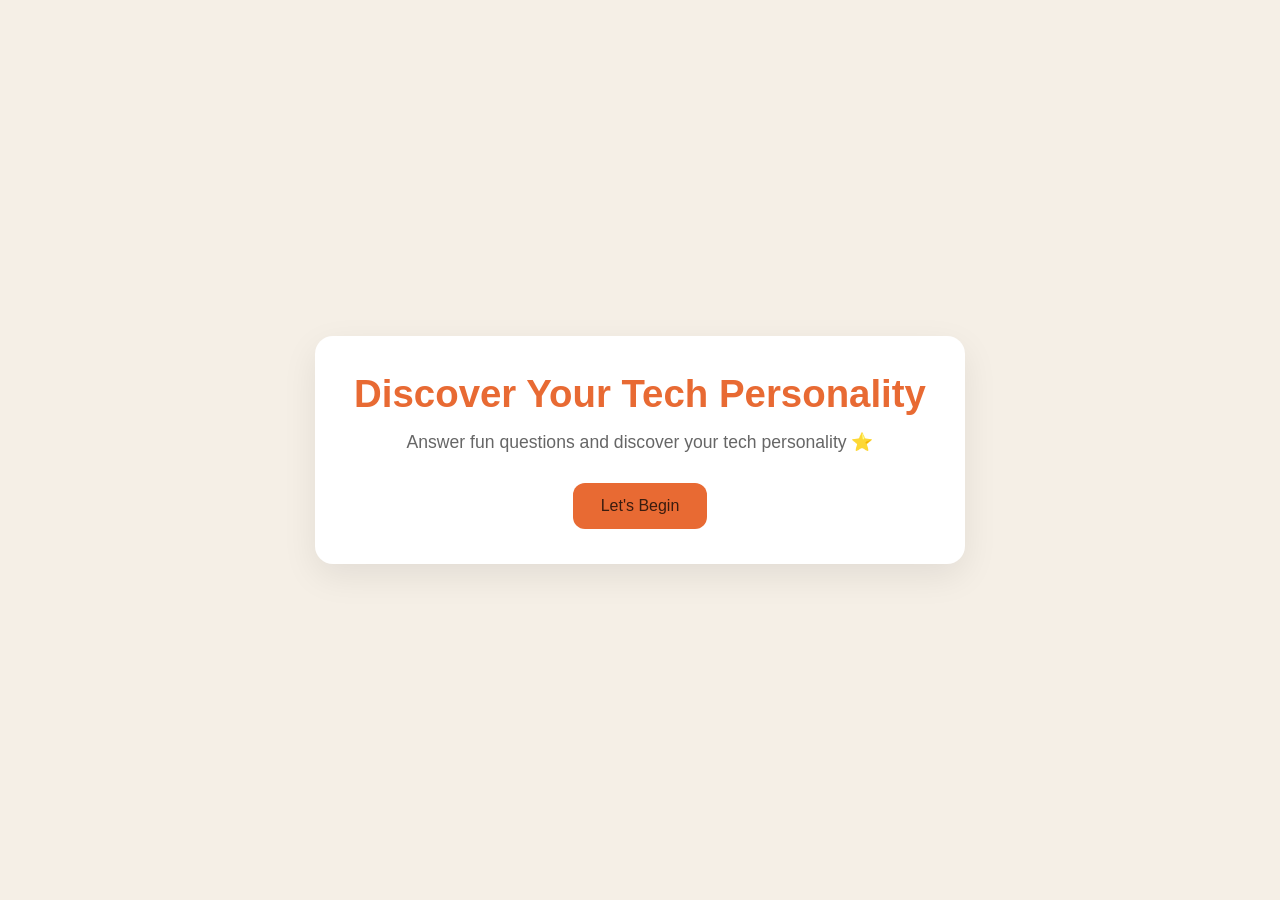
<file: index.html>
<!doctype html>
<html lang="en">
  <head>
    <meta charset="UTF-8" />
    <meta name="viewport" content="width=device-width, initial-scale=1.0" />
    <title>Discover Your Tech Personality</title>
    <link rel="stylesheet" href="style.css" />
  </head>
  <body>
    <div class="container">
      <!-- START SCREEN -->
      <div class="screen active" id="start-screen">
        <h1>Discover Your Tech Personality</h1>
        <p>Answer fun questions and discover your tech personality ⭐</p>
        <button id="start-btn">Let's Begin</button>
      </div>

      <!-- QUIZ SCREEN -->
      <div class="screen" id="quiz-screen">
        <div class="quiz-header">
          <h2 id="question-text">Question goes here</h2>

          <div class="quiz-info">
            <p>
              Question <span id="current-question">1</span> of
              <span id="total-questions">10</span>
            </p>

            <p>Score: <span id="score">0</span></p>
          </div>
        </div>

        <div id="answer-buttons" class="answers-container"></div>

        <div class="progress-bar">
          <div id="progress" class="progress"></div>
        </div>
      </div>

      <!-- RESULT SCREEN -->
      <div class="screen" id="result-screen">
        <h1>Your Result</h1>

        <div class="result-info">
          <p>
            Your Score:
            <span id="final-score">0</span>
            /
            <span id="max-score">10</span>
          </p>

          <div id="result-message">Amazing!</div>
        </div>

        <button id="restart-btn">Restart Quiz</button>
      </div>
    </div>

    <script src="script.js"></script>
  </body>
</html>
</file>
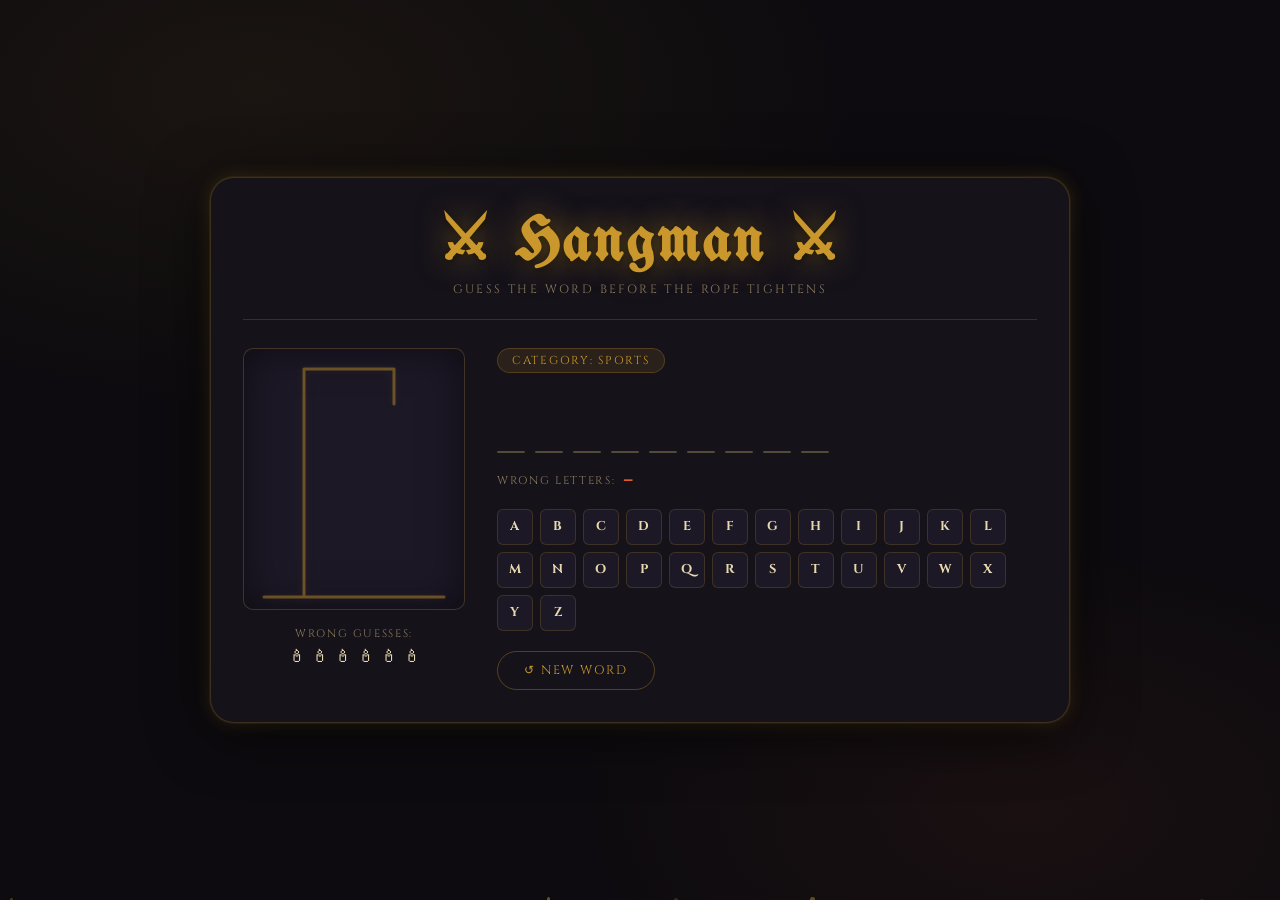
<file: Hangman-Game/index.html>
<!doctype html>
<html lang="en">
  <head>
    <meta charset="UTF-8" />
    <meta name="viewport" content="width=device-width, initial-scale=1.0" />
    <title>Hangman — The Dungeon Word</title>
    <link rel="stylesheet" href="style.css" />
    <link rel="preconnect" href="https://fonts.googleapis.com" />
    <link rel="preconnect" href="https://fonts.gstatic.com" crossorigin />
    <link
      href="https://fonts.googleapis.com/css2?family=UnifrakturMaguntia&family=Courier+Prime:ital,wght@0,400;0,700;1,400&family=Cinzel:wght@400;700&display=swap"
      rel="stylesheet"
    />
  </head>
  <body>
    <!-- Ambient background particles -->
    <div class="particles" id="particles"></div>

    <!-- Main game card -->
    <div class="game-wrapper">
      <!-- Header -->
      <header class="game-header">
        <h1 class="title">⚔ Hangman ⚔</h1>
        <p class="subtitle">Guess the word before the rope tightens</p>
      </header>

      <!-- Game area: gallows + word + keyboard -->
      <main class="game-area">
        <!-- Left: gallows canvas + attempts -->
        <section class="gallows-section">
          <canvas id="hangmanCanvas" width="220" height="260"></canvas>

          <!-- Wrong attempts tracker -->
          <div class="attempts-bar">
            <span class="attempts-label">Wrong guesses:</span>
            <div class="hearts" id="heartsContainer">
              <!-- Filled by JS -->
            </div>
          </div>
        </section>

        <!-- Right: word + clue + keyboard -->
        <section class="word-section">
          <!-- Category hint -->
          <div class="category-badge" id="categoryBadge">Category: —</div>

          <!-- Hidden word blanks -->
          <div class="word-display" id="wordDisplay">
            <!-- Filled by JS -->
          </div>

          <!-- Wrong letters list -->
          <div class="wrong-letters-area">
            <span class="wrong-label">Wrong letters:</span>
            <span class="wrong-letters" id="wrongLetters">—</span>
          </div>

          <!-- On-screen keyboard -->
          <div class="keyboard" id="keyboard">
            <!-- Filled by JS (A–Z) -->
          </div>

          <!-- Restart button -->
          <button class="restart-btn" id="restartBtn">↺ New Word</button>
        </section>
      </main>

      <!-- Overlay: win / lose message -->
      <div class="overlay hidden" id="overlay">
        <div class="overlay-card">
          <div class="overlay-icon" id="overlayIcon">🏆</div>
          <h2 class="overlay-title" id="overlayTitle">You Won!</h2>
          <p class="overlay-msg" id="overlayMsg">
            The word was <strong id="revealWord"></strong>
          </p>
          <button class="overlay-btn" id="overlayBtn">Play Again</button>
        </div>
      </div>
    </div>

    <script src="script.js"></script>
  </body>
</html>
</file>
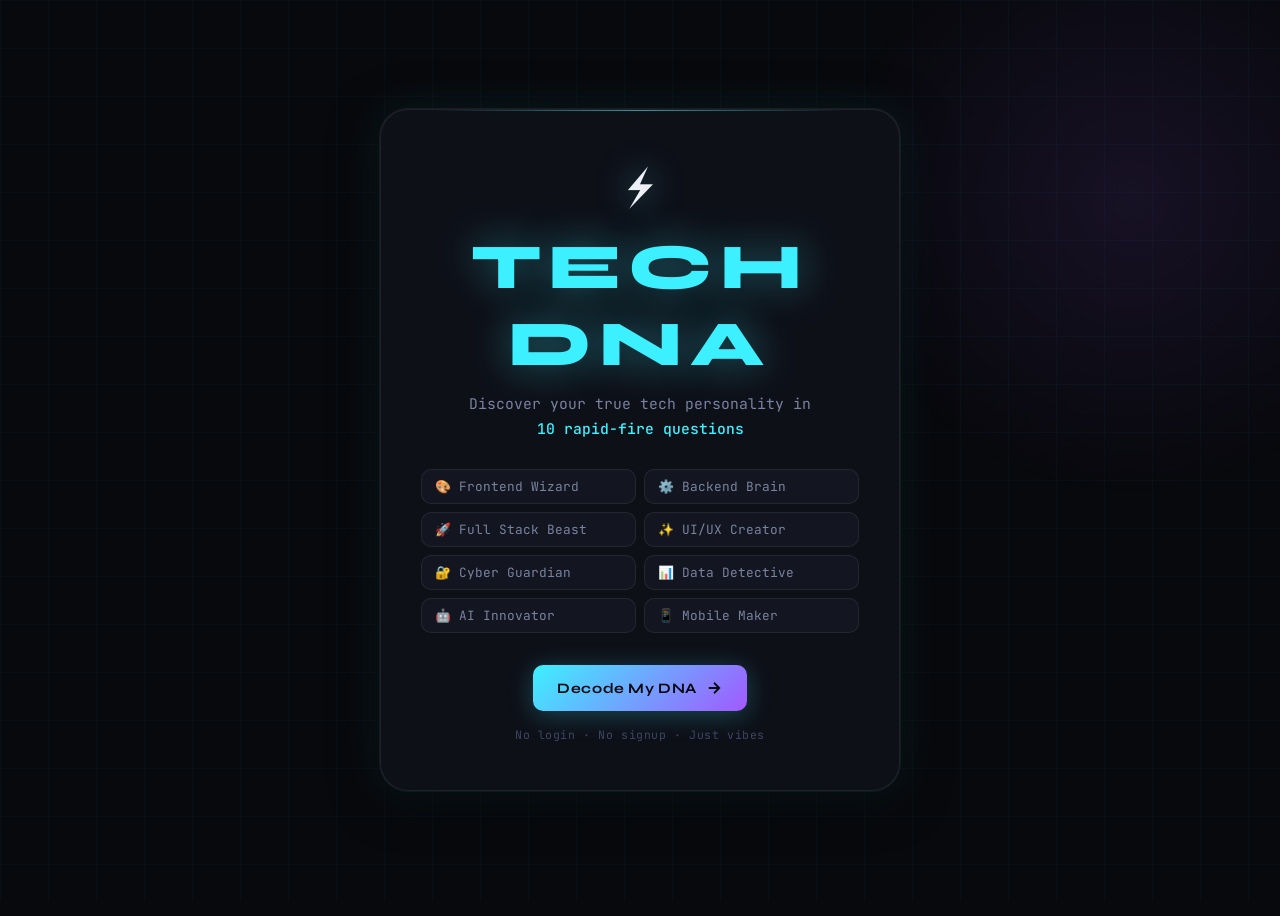
<file: Quiz-Game/index.html>
<!doctype html>
<html lang="en">
  <head>
    <meta charset="UTF-8" />
    <meta name="viewport" content="width=device-width, initial-scale=1.0" />
    <title>Tech Personality Quiz</title>
    <link rel="stylesheet" href="style.css" />
    <!-- Google Fonts: Syne (display) + JetBrains Mono (body/code feel) -->
    <link rel="preconnect" href="https://fonts.googleapis.com" />
    <link rel="preconnect" href="https://fonts.gstatic.com" crossorigin />
    <link
      href="https://fonts.googleapis.com/css2?family=Syne:wght@400;600;700;800&family=JetBrains+Mono:wght@300;400;500&display=swap"
      rel="stylesheet"
    />
  </head>
  <body>
    <!-- Animated background grid -->
    <div class="bg-grid"></div>
    <div class="bg-glow"></div>

    <!-- ═══════════════════════════════════════════ -->
    <!--  SCREEN 1: WELCOME                         -->
    <!-- ═══════════════════════════════════════════ -->
    <div id="screen-welcome" class="screen active">
      <div class="card welcome-card">
        <div class="logo-badge">⚡</div>
        <h1 class="title glitch" data-text="TECH DNA">TECH DNA</h1>
        <p class="subtitle">
          Discover your true tech personality in<br /><span class="accent"
            >10 rapid-fire questions</span
          >
        </p>

        <ul class="traits-preview">
          <li>🎨 Frontend Wizard</li>
          <li>⚙️ Backend Brain</li>
          <li>🚀 Full Stack Beast</li>
          <li>✨ UI/UX Creator</li>
          <li>🔐 Cyber Guardian</li>
          <li>📊 Data Detective</li>
          <li>🤖 AI Innovator</li>
          <li>📱 Mobile Maker</li>
        </ul>

        <button id="btn-start" class="btn btn-primary pulse">
          <span>Decode My DNA</span>
          <svg
            width="18"
            height="18"
            viewBox="0 0 24 24"
            fill="none"
            stroke="currentColor"
            stroke-width="2.5"
          >
            <path d="M5 12h14M12 5l7 7-7 7" />
          </svg>
        </button>

        <p class="hint">No login · No signup · Just vibes</p>
      </div>
    </div>

    <!-- ═══════════════════════════════════════════ -->
    <!--  SCREEN 2: QUIZ                            -->
    <!-- ═══════════════════════════════════════════ -->
    <div id="screen-quiz" class="screen">
      <div class="card quiz-card">
        <!-- Header: progress + counter -->
        <div class="quiz-header">
          <span id="q-counter" class="q-counter">Q 1 / 10</span>
          <span id="q-category" class="q-category">Loading…</span>
        </div>

        <!-- Progress bar -->
        <div class="progress-track">
          <div id="progress-fill" class="progress-fill"></div>
        </div>

        <!-- Question text -->
        <p id="question-text" class="question-text">…</p>

        <!-- Answer options grid -->
        <div id="options-grid" class="options-grid">
          <!-- Injected by JS -->
        </div>

        <!-- Next button (hidden until answer chosen) -->
        <button id="btn-next" class="btn btn-next hidden">
          <span>Next</span>
          <svg
            width="16"
            height="16"
            viewBox="0 0 24 24"
            fill="none"
            stroke="currentColor"
            stroke-width="2.5"
          >
            <path d="M5 12h14M12 5l7 7-7 7" />
          </svg>
        </button>
      </div>
    </div>

    <!-- ═══════════════════════════════════════════ -->
    <!--  SCREEN 3: RESULT                          -->
    <!-- ═══════════════════════════════════════════ -->
    <div id="screen-result" class="screen">
      <div class="card result-card">
        <p class="result-label">Your Tech Personality is…</p>
        <div id="result-emoji" class="result-emoji">🚀</div>
        <h2 id="result-title" class="result-title">Full Stack Beast</h2>
        <p id="result-desc" class="result-desc">Loading your profile…</p>

        <!-- Trait chips -->
        <div id="result-traits" class="result-traits"></div>

        <!-- Rarity badge -->
        <div id="result-rarity" class="rarity-badge">🔥 Rare Type</div>

        <!-- Action buttons -->
        <div class="result-actions">
          <button id="btn-restart" class="btn btn-secondary">
            <svg
              width="16"
              height="16"
              viewBox="0 0 24 24"
              fill="none"
              stroke="currentColor"
              stroke-width="2.5"
            >
              <path d="M3 12a9 9 0 1 0 9-9 9.75 9.75 0 0 0-6.74 2.74L3 8" />
              <path d="M3 3v5h5" />
            </svg>
            Retake Quiz
          </button>
          <button id="btn-share" class="btn btn-primary">
            <svg
              width="16"
              height="16"
              viewBox="0 0 24 24"
              fill="none"
              stroke="currentColor"
              stroke-width="2.5"
            >
              <circle cx="18" cy="5" r="3" />
              <circle cx="6" cy="12" r="3" />
              <circle cx="18" cy="19" r="3" />
              <line x1="8.59" y1="13.51" x2="15.42" y2="17.49" />
              <line x1="15.41" y1="6.51" x2="8.59" y2="10.49" />
            </svg>
            Share Result
          </button>
        </div>
      </div>
    </div>

    <!-- Toast notification for share -->
    <div id="toast" class="toast">✅ Copied to clipboard!</div>

    <script src="script.js"></script>
  </body>
</html>
</file>
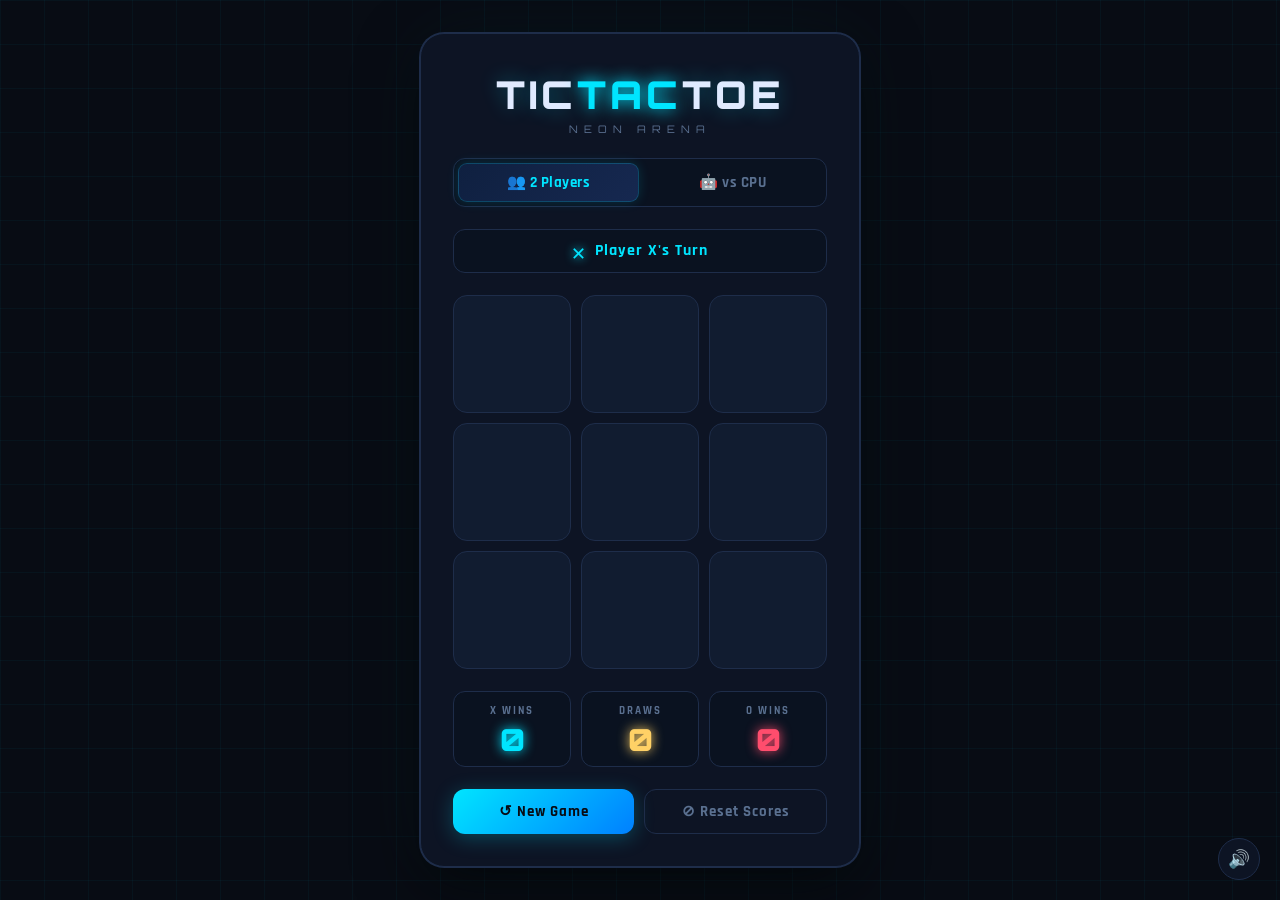
<file: Tic-Tac-Toe/index.html>
<!doctype html>
<html lang="en">
  <head>
    <meta charset="UTF-8" />
    <meta name="viewport" content="width=device-width, initial-scale=1.0" />
    <title>Tic Tac Toe</title>
    <link rel="stylesheet" href="style.css" />
    <!-- Google Fonts: Orbitron (display) + Rajdhani (body) -->
    <link
      href="https://fonts.googleapis.com/css2?family=Orbitron:wght@400;700;900&family=Rajdhani:wght@400;600;700&display=swap"
      rel="stylesheet"
    />
  </head>
  <body>
    <!-- ========== BACKGROUND GRID EFFECT ========== -->
    <div class="bg-grid" aria-hidden="true"></div>

    <!-- ========== MAIN GAME CARD ========== -->
    <main class="game-card">
      <!-- Title -->
      <header class="game-header">
        <h1 class="game-title">TIC<span>TAC</span>TOE</h1>
        <p class="game-subtitle">Neon Arena</p>
      </header>

      <!-- Mode Toggle -->
      <div class="mode-toggle" role="group" aria-label="Game mode">
        <button
          id="btn-two-player"
          class="mode-btn active"
          onclick="setMode('two')"
        >
          👥 2 Players
        </button>
        <button id="btn-vs-cpu" class="mode-btn" onclick="setMode('cpu')">
          🤖 vs CPU
        </button>
      </div>

      <!-- Turn Indicator -->
      <div class="turn-banner" id="turn-banner">
        <span class="turn-icon" id="turn-icon">✕</span>
        <span class="turn-text" id="turn-text">Player X's Turn</span>
      </div>

      <!-- Game Board -->
      <div class="board" id="board" role="grid" aria-label="Tic Tac Toe board">
        <!-- 9 cells generated by JS -->
      </div>

      <!-- Status Message (win / draw) -->
      <div class="status-message hidden" id="status-message">
        <span id="status-text"></span>
      </div>

      <!-- Scoreboard -->
      <div class="scoreboard">
        <div class="score-block x-score">
          <div class="score-label">X Wins</div>
          <div class="score-value" id="score-x">0</div>
        </div>
        <div class="score-block draw-score">
          <div class="score-label">Draws</div>
          <div class="score-value" id="score-draw">0</div>
        </div>
        <div class="score-block o-score">
          <div class="score-label">O Wins</div>
          <div class="score-value" id="score-o">0</div>
        </div>
      </div>

      <!-- Action Buttons -->
      <div class="action-buttons">
        <button class="btn-restart" id="btn-restart" onclick="restartGame()">
          ↺ New Game
        </button>
        <button class="btn-reset" id="btn-reset" onclick="resetScores()">
          ⊘ Reset Scores
        </button>
      </div>
    </main>

    <!-- Sound toggle (bottom corner) -->
    <button
      class="sound-toggle"
      id="sound-toggle"
      onclick="toggleSound()"
      title="Toggle Sound"
    >
      🔊
    </button>

    <script src="script.js"></script>
  </body>
</html>
</file>
<file: style.css>
/* RESET */
* {
  margin: 0;
  padding: 0;
  box-sizing: border-box;
}

/* BODY */
body {
  min-height: 100vh;
  display: flex;
  justify-content: center;
  align-items: center;
  background: #f5efe6;
  font-family: Arial, sans-serif;
  padding: 20px;
}

/* MAIN BOX */
.container {
  width: 100%;
  max-width: 650px;
  background: #ffffff;
  border-radius: 18px;
  box-shadow: 0 12px 35px rgba(0, 0, 0, 0.08);
  overflow: hidden;
}

/* SCREENS */
.screen {
  display: none;
  padding: 35px 30px;
}

.screen.active {
  display: block;
}

/* START SCREEN */
#start-screen {
  text-align: center;
}

#start-screen h1 {
  font-size: 2.4rem;
  color: #e86a33;
  margin-bottom: 15px;
  line-height: 1.2;
}

#start-screen p {
  font-size: 1.1rem;
  color: #666;
  margin-bottom: 30px;
}

/* QUIZ */
.quiz-header {
  margin-bottom: 25px;
}

#question-text {
  font-size: 1.6rem;
  color: #333;
  line-height: 1.4;
  margin-bottom: 18px;
}

.quiz-info {
  display: flex;
  justify-content: space-between;
  gap: 10px;
  font-size: 1rem;
  color: #666;
  margin-bottom: 20px;
  flex-wrap: wrap;
}

/* ANSWERS */
.answers-container {
  display: flex;
  flex-direction: column;
  gap: 14px;
}

.answer-btn {
  width: 100%;
  border: 2px solid #f2d6d6;
  background: #f8f0e5;
  padding: 15px 18px;
  border-radius: 12px;
  text-align: left;
  font-size: 1rem;
  cursor: pointer;
  transition: 0.3s ease;
}

.answer-btn:hover {
  background: #e9906a;
  transform: translateY(-2px);
}

.answer-btn.correct {
  background: #e8fff0;
  border-color: #92e0b0;
  color: #1d7f42;
}

.answer-btn.incorrect {
  background: #fff1f1;
  border-color: #ffb3b3;
  color: #d33;
}

/* PROGRESS */
.progress-bar {
  margin-top: 25px;
  width: 100%;
  height: 10px;
  background: #f0e4d7;
  border-radius: 20px;
  overflow: hidden;
}

.progress {
  height: 100%;
  width: 0%;
  background: #e86a33;
  transition: width 0.4s ease;
}

/* RESULT */
#result-screen {
  text-align: center;
}

#result-screen h1 {
  color: #e86a33;
  margin-bottom: 25px;
}

.result-info {
  background: #f8f0e5;
  padding: 25px;
  border-radius: 14px;
  margin-bottom: 25px;
}

.result-info p {
  font-size: 1.1rem;
  color: #333;
  margin-bottom: 18px;
}

#result-message {
  font-size: 1.4rem;
  font-weight: bold;
  color: #e86a33;
  line-height: 1.5;
}

/* BUTTONS */
button {
  border: none;
  background: #e86a33;
  color: #3a1c0f;
  padding: 14px 28px;
  font-size: 1rem;
  border-radius: 12px;
  cursor: pointer;
  transition: 0.3s ease;
}

button:hover {
  background: #cf5926;
  transform: translateY(-2px);
}

/* MOBILE */
@media (max-width: 600px) {
  .screen {
    padding: 25px 18px;
  }

  #start-screen h1 {
    font-size: 1.9rem;
  }

  #question-text {
    font-size: 1.3rem;
  }

  .quiz-info {
    flex-direction: column;
    gap: 8px;
  }

  button {
    width: 100%;
  }
}
</file>
<file: Hangman-Game/style.css>
/* ============================================================
   HANGMAN — DUNGEON THEME
   style.css
   ============================================================ */

/* ---------- CSS Variables ---------- */
:root {
  --bg-dark: #0d0b0f;
  --bg-card: #15121a;
  --bg-card2: #1c1826;
  --accent-gold: #c9972b;
  --accent-ember: #e05c2a;
  --accent-pale: #e8d9b0;
  --text-main: #e8d9b0;
  --text-muted: #8a7a5e;
  --text-dim: #544a38;
  --border: rgba(201, 151, 43, 0.22);
  --shadow-gold: 0 0 18px rgba(201, 151, 43, 0.25);
  --radius-lg: 18px;
  --radius-md: 10px;
  --radius-sm: 6px;
  --font-display: "UnifrakturMaguntia", cursive;
  --font-title: "Cinzel", serif;
  --font-mono: "Courier Prime", monospace;
}

/* ---------- Reset & Base ---------- */
*,
*::before,
*::after {
  box-sizing: border-box;
  margin: 0;
  padding: 0;
}

body {
  min-height: 100vh;
  background: var(--bg-dark);
  background-image:
    radial-gradient(
      ellipse 80% 60% at 20% 10%,
      rgba(201, 151, 43, 0.07) 0%,
      transparent 60%
    ),
    radial-gradient(
      ellipse 60% 50% at 80% 90%,
      rgba(224, 92, 42, 0.06) 0%,
      transparent 60%
    );
  font-family: var(--font-mono);
  color: var(--text-main);
  display: flex;
  align-items: center;
  justify-content: center;
  padding: 24px 16px;
  overflow-x: hidden;
}

/* ---------- Ambient Particles ---------- */
.particles {
  position: fixed;
  inset: 0;
  pointer-events: none;
  z-index: 0;
  overflow: hidden;
}

.particle {
  position: absolute;
  width: 3px;
  height: 3px;
  border-radius: 50%;
  background: var(--accent-gold);
  opacity: 0;
  animation: float-up var(--dur, 8s) ease-in infinite;
  animation-delay: var(--delay, 0s);
}

@keyframes float-up {
  0% {
    transform: translateY(0) scale(1);
    opacity: 0;
  }
  15% {
    opacity: 0.45;
  }
  85% {
    opacity: 0.2;
  }
  100% {
    transform: translateY(-110vh) scale(0.3);
    opacity: 0;
  }
}

/* ---------- Game Wrapper ---------- */
.game-wrapper {
  position: relative;
  z-index: 1;
  width: 100%;
  max-width: 860px;
  background: var(--bg-card);
  border: 1px solid var(--border);
  border-radius: 24px;
  box-shadow:
    0 0 0 1px rgba(201, 151, 43, 0.08),
    0 8px 60px rgba(0, 0, 0, 0.7),
    var(--shadow-gold);
  padding: 36px 32px 32px;
  display: flex;
  flex-direction: column;
  gap: 28px;
}

/* ---------- Header ---------- */
.game-header {
  text-align: center;
  border-bottom: 1px solid var(--border);
  padding-bottom: 22px;
}

.title {
  font-family: var(--font-display);
  font-size: clamp(2.4rem, 6vw, 3.8rem);
  color: var(--accent-gold);
  letter-spacing: 0.04em;
  text-shadow:
    0 0 30px rgba(201, 151, 43, 0.5),
    0 2px 8px rgba(0, 0, 0, 0.8);
  line-height: 1;
}

.subtitle {
  font-family: var(--font-title);
  font-size: 0.75rem;
  letter-spacing: 0.2em;
  text-transform: uppercase;
  color: var(--text-muted);
  margin-top: 6px;
}

/* ---------- Game Area Layout ---------- */
.game-area {
  display: flex;
  gap: 32px;
  align-items: flex-start;
}

/* ---------- Gallows Section ---------- */
.gallows-section {
  display: flex;
  flex-direction: column;
  align-items: center;
  gap: 16px;
  flex-shrink: 0;
}

#hangmanCanvas {
  background: var(--bg-card2);
  border: 1px solid var(--border);
  border-radius: var(--radius-md);
  box-shadow: inset 0 0 40px rgba(0, 0, 0, 0.5);
}

/* ---------- Attempts / Hearts ---------- */
.attempts-bar {
  display: flex;
  flex-direction: column;
  align-items: center;
  gap: 6px;
}

.attempts-label {
  font-size: 0.68rem;
  text-transform: uppercase;
  letter-spacing: 0.15em;
  color: var(--text-muted);
  font-family: var(--font-title);
}

.hearts {
  display: flex;
  gap: 5px;
  flex-wrap: wrap;
  justify-content: center;
}

.heart {
  font-size: 1.1rem;
  transition:
    transform 0.3s,
    filter 0.3s;
}

.heart.lost {
  filter: grayscale(1) brightness(0.4);
  transform: scale(0.85);
}

/* ---------- Word Section ---------- */
.word-section {
  flex: 1;
  display: flex;
  flex-direction: column;
  gap: 20px;
  min-width: 0;
}

/* Category badge */
.category-badge {
  display: inline-block;
  background: rgba(201, 151, 43, 0.12);
  border: 1px solid rgba(201, 151, 43, 0.25);
  border-radius: 99px;
  padding: 4px 14px;
  font-size: 0.72rem;
  letter-spacing: 0.15em;
  text-transform: uppercase;
  color: var(--accent-gold);
  font-family: var(--font-title);
  width: fit-content;
}

/* ---------- Word Display ---------- */
.word-display {
  display: flex;
  flex-wrap: wrap;
  gap: 10px;
  min-height: 60px;
  align-items: flex-end;
}

.letter-box {
  display: flex;
  flex-direction: column;
  align-items: center;
  gap: 4px;
}

.letter-char {
  font-family: var(--font-mono);
  font-weight: 700;
  font-size: clamp(1.4rem, 4vw, 2rem);
  color: var(--accent-pale);
  min-width: 28px;
  text-align: center;
  height: 36px;
  line-height: 36px;
  transition: all 0.3s ease;
  opacity: 0;
  transform: translateY(-8px);
}

.letter-char.revealed {
  opacity: 1;
  transform: translateY(0);
  color: var(--accent-gold);
  text-shadow: 0 0 12px rgba(201, 151, 43, 0.6);
  animation: pop-in 0.35s cubic-bezier(0.34, 1.56, 0.64, 1);
}

.letter-char.hidden-char {
  opacity: 1;
  transform: translateY(0);
}

@keyframes pop-in {
  0% {
    transform: scale(0.5) translateY(-10px);
  }
  60% {
    transform: scale(1.2) translateY(0);
  }
  100% {
    transform: scale(1) translateY(0);
  }
}

.letter-line {
  width: 28px;
  height: 2px;
  background: var(--text-dim);
  border-radius: 2px;
}

/* Space between words */
.word-space {
  width: 14px;
}

/* ---------- Wrong Letters ---------- */
.wrong-letters-area {
  display: flex;
  align-items: center;
  gap: 8px;
  flex-wrap: wrap;
}

.wrong-label {
  font-size: 0.7rem;
  text-transform: uppercase;
  letter-spacing: 0.15em;
  color: var(--text-muted);
  font-family: var(--font-title);
  white-space: nowrap;
}

.wrong-letters {
  font-size: 0.9rem;
  color: var(--accent-ember);
  font-weight: 700;
  letter-spacing: 0.1em;
}

/* ---------- Keyboard ---------- */
.keyboard {
  display: flex;
  flex-wrap: wrap;
  gap: 7px;
}

.key-btn {
  width: 36px;
  height: 36px;
  background: var(--bg-card2);
  border: 1px solid rgba(201, 151, 43, 0.2);
  border-radius: var(--radius-sm);
  color: var(--text-main);
  font-family: var(--font-title);
  font-size: 0.8rem;
  font-weight: 700;
  cursor: pointer;
  transition: all 0.18s ease;
  letter-spacing: 0.04em;
  position: relative;
  overflow: hidden;
}

.key-btn::after {
  content: "";
  position: absolute;
  inset: 0;
  background: var(--accent-gold);
  opacity: 0;
  transition: opacity 0.18s;
}

.key-btn:hover:not(:disabled)::after {
  opacity: 0.12;
}
.key-btn:active:not(:disabled) {
  transform: scale(0.9);
}

.key-btn:disabled {
  cursor: not-allowed;
  opacity: 0.28;
  border-color: transparent;
}

.key-btn.correct {
  background: rgba(80, 160, 80, 0.25);
  border-color: rgba(80, 200, 80, 0.4);
  color: #7ddb7d;
  opacity: 1 !important;
}

.key-btn.wrong {
  background: rgba(200, 60, 30, 0.2);
  border-color: rgba(200, 60, 30, 0.35);
  color: var(--accent-ember);
  opacity: 1 !important;
}

/* ---------- Restart Button ---------- */
.restart-btn {
  width: fit-content;
  padding: 10px 26px;
  background: transparent;
  border: 1px solid rgba(201, 151, 43, 0.35);
  border-radius: 99px;
  color: var(--accent-gold);
  font-family: var(--font-title);
  font-size: 0.78rem;
  letter-spacing: 0.15em;
  text-transform: uppercase;
  cursor: pointer;
  transition: all 0.22s ease;
}

.restart-btn:hover {
  background: rgba(201, 151, 43, 0.12);
  border-color: var(--accent-gold);
  box-shadow: 0 0 14px rgba(201, 151, 43, 0.2);
  transform: translateY(-1px);
}

/* ---------- Overlay ---------- */
.overlay {
  position: absolute;
  inset: 0;
  border-radius: 24px;
  background: rgba(13, 11, 15, 0.88);
  backdrop-filter: blur(6px);
  display: flex;
  align-items: center;
  justify-content: center;
  z-index: 10;
  animation: fade-in 0.4s ease;
}

.overlay.hidden {
  display: none;
}

@keyframes fade-in {
  from {
    opacity: 0;
  }
  to {
    opacity: 1;
  }
}

.overlay-card {
  text-align: center;
  display: flex;
  flex-direction: column;
  align-items: center;
  gap: 16px;
  animation: slide-up 0.45s cubic-bezier(0.34, 1.56, 0.64, 1);
}

@keyframes slide-up {
  from {
    transform: translateY(30px);
    opacity: 0;
  }
  to {
    transform: translateY(0);
    opacity: 1;
  }
}

.overlay-icon {
  font-size: 4rem;
  line-height: 1;
  filter: drop-shadow(0 0 20px rgba(201, 151, 43, 0.6));
  animation: pulse 2s ease-in-out infinite;
}

@keyframes pulse {
  0%,
  100% {
    transform: scale(1);
  }
  50% {
    transform: scale(1.08);
  }
}

.overlay-title {
  font-family: var(--font-display);
  font-size: 3rem;
  color: var(--accent-gold);
  text-shadow: 0 0 30px rgba(201, 151, 43, 0.5);
}

.overlay-msg {
  font-size: 0.95rem;
  color: var(--text-muted);
  line-height: 1.6;
}

.overlay-msg strong {
  color: var(--accent-pale);
  font-size: 1.2rem;
  letter-spacing: 0.1em;
  text-transform: uppercase;
}

.overlay-btn {
  margin-top: 8px;
  padding: 12px 40px;
  background: linear-gradient(135deg, var(--accent-gold), var(--accent-ember));
  border: none;
  border-radius: 99px;
  color: #0d0b0f;
  font-family: var(--font-title);
  font-size: 0.85rem;
  font-weight: 700;
  letter-spacing: 0.15em;
  text-transform: uppercase;
  cursor: pointer;
  transition: all 0.22s ease;
  box-shadow: 0 4px 20px rgba(201, 151, 43, 0.35);
}

.overlay-btn:hover {
  transform: translateY(-2px) scale(1.04);
  box-shadow: 0 8px 28px rgba(201, 151, 43, 0.5);
}

/* ---------- Responsive ---------- */
@media (max-width: 620px) {
  .game-wrapper {
    padding: 22px 16px 20px;
    gap: 18px;
  }

  .game-area {
    flex-direction: column;
    align-items: center;
  }

  .gallows-section {
    width: 100%;
  }

  #hangmanCanvas {
    width: 180px;
    height: 210px;
    display: block;
    margin: 0 auto;
  }

  .word-section {
    width: 100%;
  }

  .key-btn {
    width: 32px;
    height: 32px;
    font-size: 0.72rem;
  }
}
</file>
<file: Quiz-Game/style.css>
/* ════════════════════════════════════════════════
   TECH DNA QUIZ — style.css
   Theme: Retro-Futuristic Neon Terminal
   Fonts: Syne (display) + JetBrains Mono (body)
   ════════════════════════════════════════════════ */

/* ── CSS Custom Properties ─────────────────────── */
:root {
  --bg: #08090d;
  --bg-card: #0e1018;
  --bg-card-2: #131620;
  --border: rgba(255, 255, 255, 0.07);
  --border-glow: rgba(99, 220, 255, 0.35);

  --cyan: #3df0ff;
  --violet: #a259ff;
  --green: #39ff8a;
  --orange: #ff8c42;
  --pink: #ff4fa3;

  --text-primary: #eef0f8;
  --text-secondary: #7a82a0;
  --text-muted: #3e4560;

  --radius-sm: 10px;
  --radius-md: 18px;
  --radius-lg: 28px;

  --shadow-card: 0 8px 48px rgba(0, 0, 0, 0.6), 0 0 0 1px var(--border);
  --shadow-glow: 0 0 40px rgba(61, 240, 255, 0.12);

  --font-display: "Syne", sans-serif;
  --font-mono: "JetBrains Mono", monospace;

  --transition: 0.28s cubic-bezier(0.4, 0, 0.2, 1);
}

/* ── Reset & Base ───────────────────────────────── */
*,
*::before,
*::after {
  box-sizing: border-box;
  margin: 0;
  padding: 0;
}

html {
  font-size: 16px;
  scroll-behavior: smooth;
}

body {
  min-height: 100dvh;
  background-color: var(--bg);
  color: var(--text-primary);
  font-family: var(--font-mono);
  display: flex;
  align-items: center;
  justify-content: center;
  overflow-x: hidden;
  padding: 1.5rem;
}

/* ── Animated Background ────────────────────────── */
.bg-grid {
  position: fixed;
  inset: 0;
  background-image:
    linear-gradient(rgba(61, 240, 255, 0.03) 1px, transparent 1px),
    linear-gradient(90deg, rgba(61, 240, 255, 0.03) 1px, transparent 1px);
  background-size: 48px 48px;
  pointer-events: none;
  z-index: 0;
}

.bg-glow {
  position: fixed;
  width: 600px;
  height: 600px;
  border-radius: 50%;
  background: radial-gradient(
    circle,
    rgba(162, 89, 255, 0.1) 0%,
    transparent 70%
  );
  top: -100px;
  right: -150px;
  pointer-events: none;
  z-index: 0;
  animation: driftGlow 12s ease-in-out infinite alternate;
}

@keyframes driftGlow {
  from {
    transform: translate(0, 0) scale(1);
  }
  to {
    transform: translate(-60px, 80px) scale(1.15);
  }
}

/* ── Screens ────────────────────────────────────── */
.screen {
  position: absolute;
  inset: 0;
  display: flex;
  align-items: center;
  justify-content: center;
  padding: 1.5rem;
  z-index: 1;
  opacity: 0;
  pointer-events: none;
  transition:
    opacity var(--transition),
    transform var(--transition);
  transform: translateY(16px);
}

.screen.active {
  opacity: 1;
  pointer-events: all;
  transform: translateY(0);
  position: relative; /* take normal flow when active */
}

/* ── Cards ──────────────────────────────────────── */
.card {
  background: var(--bg-card);
  border: 1px solid var(--border);
  border-radius: var(--radius-lg);
  padding: 2.5rem 2rem;
  width: 100%;
  max-width: 520px;
  box-shadow: var(--shadow-card), var(--shadow-glow);
  position: relative;
  overflow: hidden;
}

/* Subtle top-edge accent line */
.card::before {
  content: "";
  position: absolute;
  top: 0;
  left: 10%;
  right: 10%;
  height: 1px;
  background: linear-gradient(90deg, transparent, var(--cyan), transparent);
  opacity: 0.6;
}

/* ══════════════════════════════════════════════════
   WELCOME SCREEN
   ══════════════════════════════════════════════════ */
.welcome-card {
  text-align: center;
}

.logo-badge {
  font-size: 2.8rem;
  display: inline-block;
  margin-bottom: 0.75rem;
  animation: floatBadge 3s ease-in-out infinite;
  filter: drop-shadow(0 0 16px rgba(61, 240, 255, 0.5));
}

@keyframes floatBadge {
  0%,
  100% {
    transform: translateY(0);
  }
  50% {
    transform: translateY(-8px);
  }
}

/* ── Glitch Title ───────────────────────────────── */
.title {
  font-family: var(--font-display);
  font-size: clamp(2.8rem, 10vw, 4rem);
  font-weight: 800;
  letter-spacing: 0.12em;
  color: var(--cyan);
  text-shadow: 0 0 40px rgba(61, 240, 255, 0.4);
  margin-bottom: 0.5rem;
  position: relative;
}

.glitch {
  animation: glitchLoop 6s infinite;
}

.glitch::before,
.glitch::after {
  content: attr(data-text);
  position: absolute;
  inset: 0;
  opacity: 0;
}

@keyframes glitchLoop {
  0%,
  94%,
  100% {
    text-shadow: 0 0 40px rgba(61, 240, 255, 0.4);
  }
  95% {
    text-shadow:
      -3px 0 var(--pink),
      3px 0 var(--violet);
    transform: translateX(2px);
  }
  96% {
    transform: translateX(-2px);
  }
  97% {
    transform: translateX(0);
  }
}

.subtitle {
  font-family: var(--font-mono);
  color: var(--text-secondary);
  font-size: 0.92rem;
  line-height: 1.7;
  margin-bottom: 1.75rem;
}

.accent {
  color: var(--cyan);
  font-weight: 500;
}

/* ── Traits Preview ─────────────────────────────── */
.traits-preview {
  display: grid;
  grid-template-columns: 1fr 1fr;
  gap: 0.5rem;
  list-style: none;
  margin-bottom: 2rem;
  text-align: left;
}

.traits-preview li {
  background: var(--bg-card-2);
  border: 1px solid var(--border);
  border-radius: var(--radius-sm);
  padding: 0.5rem 0.8rem;
  font-size: 0.8rem;
  color: var(--text-secondary);
  transition: var(--transition);
}

.traits-preview li:hover {
  border-color: var(--border-glow);
  color: var(--text-primary);
  transform: translateY(-2px);
}

.hint {
  margin-top: 1rem;
  font-size: 0.72rem;
  color: var(--text-muted);
  letter-spacing: 0.05em;
}

/* ══════════════════════════════════════════════════
   QUIZ SCREEN
   ══════════════════════════════════════════════════ */
.quiz-header {
  display: flex;
  justify-content: space-between;
  align-items: center;
  margin-bottom: 1rem;
}

.q-counter {
  font-family: var(--font-display);
  font-weight: 700;
  font-size: 0.85rem;
  color: var(--cyan);
  letter-spacing: 0.1em;
}

.q-category {
  font-size: 0.72rem;
  color: var(--text-muted);
  background: var(--bg-card-2);
  border: 1px solid var(--border);
  border-radius: 20px;
  padding: 0.25rem 0.75rem;
  letter-spacing: 0.05em;
  text-transform: uppercase;
}

/* ── Progress Bar ───────────────────────────────── */
.progress-track {
  height: 4px;
  background: var(--bg-card-2);
  border-radius: 99px;
  overflow: hidden;
  margin-bottom: 1.75rem;
  border: 1px solid var(--border);
}

.progress-fill {
  height: 100%;
  width: 10%;
  border-radius: 99px;
  background: linear-gradient(90deg, var(--cyan), var(--violet));
  transition: width 0.5s cubic-bezier(0.4, 0, 0.2, 1);
  box-shadow: 0 0 10px rgba(61, 240, 255, 0.5);
}

/* ── Question Text ──────────────────────────────── */
.question-text {
  font-family: var(--font-display);
  font-size: clamp(1.05rem, 3vw, 1.25rem);
  font-weight: 600;
  line-height: 1.5;
  color: var(--text-primary);
  margin-bottom: 1.5rem;
  min-height: 3.5rem;
}

/* ── Options Grid ───────────────────────────────── */
.options-grid {
  display: grid;
  grid-template-columns: 1fr 1fr;
  gap: 0.65rem;
  margin-bottom: 1.5rem;
}

/* Single option button */
.option-btn {
  background: var(--bg-card-2);
  border: 1px solid var(--border);
  border-radius: var(--radius-md);
  padding: 0.9rem 0.8rem;
  color: var(--text-secondary);
  font-family: var(--font-mono);
  font-size: 0.8rem;
  line-height: 1.45;
  cursor: pointer;
  text-align: left;
  transition: var(--transition);
  position: relative;
  overflow: hidden;
}

.option-btn .opt-letter {
  display: block;
  font-size: 0.65rem;
  font-weight: 500;
  letter-spacing: 0.1em;
  color: var(--text-muted);
  margin-bottom: 0.25rem;
  text-transform: uppercase;
}

.option-btn:hover {
  border-color: rgba(61, 240, 255, 0.4);
  color: var(--text-primary);
  transform: translateY(-2px);
  box-shadow: 0 4px 20px rgba(0, 0, 0, 0.3);
}

.option-btn:active {
  transform: scale(0.97);
}

/* Selected state */
.option-btn.selected {
  border-color: var(--cyan);
  color: var(--cyan);
  background: rgba(61, 240, 255, 0.06);
  box-shadow: 0 0 20px rgba(61, 240, 255, 0.15);
}

.option-btn.selected::after {
  content: "✓";
  position: absolute;
  top: 0.6rem;
  right: 0.75rem;
  font-size: 0.75rem;
  color: var(--cyan);
}

/* Disabled (after selection) */
.option-btn.disabled {
  opacity: 0.45;
  cursor: not-allowed;
  transform: none;
}

/* ── Next Button ────────────────────────────────── */
.btn-next {
  width: 100%;
  margin-top: 0.25rem;
}

.btn-next.hidden {
  opacity: 0;
  pointer-events: none;
  transform: translateY(8px);
}

/* ══════════════════════════════════════════════════
   RESULT SCREEN
   ══════════════════════════════════════════════════ */
.result-card {
  text-align: center;
}

.result-label {
  font-size: 0.75rem;
  text-transform: uppercase;
  letter-spacing: 0.15em;
  color: var(--text-muted);
  margin-bottom: 0.75rem;
}

.result-emoji {
  font-size: 5rem;
  margin-bottom: 0.5rem;
  display: block;
  animation: revealEmoji 0.6s cubic-bezier(0.34, 1.56, 0.64, 1) both;
  filter: drop-shadow(0 0 30px rgba(61, 240, 255, 0.3));
}

@keyframes revealEmoji {
  from {
    transform: scale(0) rotate(-20deg);
    opacity: 0;
  }
  to {
    transform: scale(1) rotate(0deg);
    opacity: 1;
  }
}

.result-title {
  font-family: var(--font-display);
  font-size: clamp(1.6rem, 6vw, 2.2rem);
  font-weight: 800;
  letter-spacing: 0.02em;
  background: linear-gradient(135deg, var(--cyan), var(--violet));
  -webkit-background-clip: text;
  background-clip: text;
  -webkit-text-fill-color: transparent;
  margin-bottom: 0.75rem;
  animation: slideUp 0.5s 0.2s ease both;
}

.result-desc {
  font-size: 0.85rem;
  color: var(--text-secondary);
  line-height: 1.7;
  margin-bottom: 1.25rem;
  animation: slideUp 0.5s 0.35s ease both;
}

@keyframes slideUp {
  from {
    opacity: 0;
    transform: translateY(16px);
  }
  to {
    opacity: 1;
    transform: translateY(0);
  }
}

/* ── Trait Chips ────────────────────────────────── */
.result-traits {
  display: flex;
  flex-wrap: wrap;
  justify-content: center;
  gap: 0.5rem;
  margin-bottom: 1.25rem;
  animation: slideUp 0.5s 0.45s ease both;
}

.trait-chip {
  background: var(--bg-card-2);
  border: 1px solid var(--border);
  border-radius: 99px;
  padding: 0.3rem 0.9rem;
  font-size: 0.72rem;
  color: var(--text-secondary);
  letter-spacing: 0.04em;
}

/* ── Rarity Badge ───────────────────────────────── */
.rarity-badge {
  display: inline-block;
  background: linear-gradient(
    135deg,
    rgba(255, 140, 66, 0.15),
    rgba(255, 79, 163, 0.15)
  );
  border: 1px solid rgba(255, 140, 66, 0.3);
  border-radius: 99px;
  padding: 0.35rem 1rem;
  font-size: 0.75rem;
  color: var(--orange);
  margin-bottom: 1.75rem;
  animation: slideUp 0.5s 0.55s ease both;
}

/* ── Action Buttons ─────────────────────────────── */
.result-actions {
  display: flex;
  gap: 0.75rem;
  animation: slideUp 0.5s 0.65s ease both;
}

.result-actions .btn {
  flex: 1;
}

/* ══════════════════════════════════════════════════
   BUTTONS — Global
   ══════════════════════════════════════════════════ */
.btn {
  display: inline-flex;
  align-items: center;
  justify-content: center;
  gap: 0.5rem;
  padding: 0.85rem 1.5rem;
  border-radius: var(--radius-sm);
  font-family: var(--font-display);
  font-size: 0.9rem;
  font-weight: 700;
  letter-spacing: 0.04em;
  cursor: pointer;
  border: none;
  transition: var(--transition);
  position: relative;
  overflow: hidden;
}

/* Ripple on click */
.btn::after {
  content: "";
  position: absolute;
  inset: 0;
  background: rgba(255, 255, 255, 0.06);
  opacity: 0;
  transition: opacity 0.2s;
}
.btn:active::after {
  opacity: 1;
}

/* Primary */
.btn-primary {
  background: linear-gradient(135deg, var(--cyan), var(--violet));
  color: var(--bg);
  box-shadow: 0 4px 24px rgba(61, 240, 255, 0.25);
}

.btn-primary:hover {
  transform: translateY(-2px);
  box-shadow: 0 8px 32px rgba(61, 240, 255, 0.35);
}

/* Secondary */
.btn-secondary {
  background: var(--bg-card-2);
  border: 1px solid var(--border);
  color: var(--text-secondary);
}

.btn-secondary:hover {
  border-color: var(--border-glow);
  color: var(--text-primary);
  transform: translateY(-2px);
}

/* Pulse animation for CTA */
.pulse {
  animation: pulseBtn 2.5s ease-in-out infinite;
}

@keyframes pulseBtn {
  0%,
  100% {
    box-shadow: 0 4px 24px rgba(61, 240, 255, 0.25);
  }
  50% {
    box-shadow:
      0 4px 40px rgba(61, 240, 255, 0.55),
      0 0 60px rgba(162, 89, 255, 0.2);
  }
}

/* ══════════════════════════════════════════════════
   TOAST
   ══════════════════════════════════════════════════ */
.toast {
  position: fixed;
  bottom: 2rem;
  left: 50%;
  transform: translateX(-50%) translateY(80px);
  background: var(--bg-card);
  border: 1px solid rgba(57, 255, 138, 0.4);
  color: var(--green);
  border-radius: var(--radius-sm);
  padding: 0.7rem 1.4rem;
  font-size: 0.82rem;
  z-index: 100;
  box-shadow: 0 4px 24px rgba(0, 0, 0, 0.4);
  transition:
    transform 0.4s cubic-bezier(0.34, 1.56, 0.64, 1),
    opacity 0.4s;
  opacity: 0;
  pointer-events: none;
}

.toast.show {
  transform: translateX(-50%) translateY(0);
  opacity: 1;
}

/* ══════════════════════════════════════════════════
   QUESTION TRANSITION (JS-triggered class)
   ══════════════════════════════════════════════════ */
.quiz-card.slide-out {
  animation: slideOutLeft 0.25s ease forwards;
}

.quiz-card.slide-in {
  animation: slideInRight 0.3s ease forwards;
}

@keyframes slideOutLeft {
  to {
    opacity: 0;
    transform: translateX(-30px);
  }
}

@keyframes slideInRight {
  from {
    opacity: 0;
    transform: translateX(30px);
  }
  to {
    opacity: 1;
    transform: translateX(0);
  }
}

/* ══════════════════════════════════════════════════
   RESPONSIVE
   ══════════════════════════════════════════════════ */
@media (max-width: 480px) {
  .card {
    padding: 1.75rem 1.25rem;
  }

  .traits-preview {
    grid-template-columns: 1fr 1fr;
    gap: 0.4rem;
  }

  .options-grid {
    grid-template-columns: 1fr;
  }

  .result-actions {
    flex-direction: column;
  }

  .btn-primary {
    padding: 0.85rem 1rem;
    font-size: 0.85rem;
  }
}

@media (min-width: 600px) {
  .card {
    padding: 3rem 2.5rem;
  }
}
</file>
<file: Tic-Tac-Toe/style.css>
/* ============================================================
   STYLE.CSS — Tic Tac Toe | Neon Arena Theme
   ============================================================ */

/* ---------- CSS Variables (Design Tokens) ---------- */
:root {
  --bg: #080c14;
  --card-bg: #0d1424;
  --card-border: #1e2d4a;
  --x-color: #00e5ff; /* Cyan for X */
  --o-color: #ff4d6d; /* Red-pink for O */
  --draw-color: #ffd166; /* Gold for Draw */
  --cell-bg: #111c30;
  --cell-hover: #162240;
  --cell-border: #1e2d4a;
  --win-glow-x: 0 0 18px #00e5ff, 0 0 36px #00e5ff55;
  --win-glow-o: 0 0 18px #ff4d6d, 0 0 36px #ff4d6d55;
  --text-main: #e0eaff;
  --text-muted: #5a7090;
  --font-display: "Orbitron", monospace;
  --font-body: "Rajdhani", sans-serif;
  --radius-card: 24px;
  --radius-cell: 14px;
  --transition: 0.18s ease;
}

/* ---------- Reset & Base ---------- */
*,
*::before,
*::after {
  box-sizing: border-box;
  margin: 0;
  padding: 0;
}

html {
  font-size: 16px;
}

body {
  min-height: 100vh;
  display: flex;
  align-items: center;
  justify-content: center;
  background-color: var(--bg);
  font-family: var(--font-body);
  color: var(--text-main);
  overflow-x: hidden;
  padding: 20px;
}

/* ---------- Background Grid ---------- */
.bg-grid {
  position: fixed;
  inset: 0;
  background-image:
    linear-gradient(rgba(0, 229, 255, 0.04) 1px, transparent 1px),
    linear-gradient(90deg, rgba(0, 229, 255, 0.04) 1px, transparent 1px);
  background-size: 44px 44px;
  pointer-events: none;
  z-index: 0;
}

/* ---------- Game Card ---------- */
.game-card {
  position: relative;
  z-index: 1;
  background: var(--card-bg);
  border: 1px solid var(--card-border);
  border-radius: var(--radius-card);
  padding: 36px 32px 32px;
  width: 100%;
  max-width: 440px;
  box-shadow:
    0 0 0 1px #1e2d4a,
    0 20px 60px rgba(0, 0, 0, 0.6),
    0 0 80px rgba(0, 229, 255, 0.05);
  display: flex;
  flex-direction: column;
  align-items: center;
  gap: 22px;
}

/* ---------- Header ---------- */
.game-header {
  text-align: center;
}

.game-title {
  font-family: var(--font-display);
  font-size: clamp(1.8rem, 6vw, 2.4rem);
  font-weight: 900;
  letter-spacing: 4px;
  color: var(--text-main);
  text-shadow: 0 0 20px rgba(0, 229, 255, 0.3);
}

.game-title span {
  color: var(--x-color);
  text-shadow: 0 0 16px var(--x-color);
}

.game-subtitle {
  font-family: var(--font-display);
  font-size: 0.65rem;
  letter-spacing: 6px;
  text-transform: uppercase;
  color: var(--text-muted);
  margin-top: 4px;
}

/* ---------- Mode Toggle ---------- */
.mode-toggle {
  display: flex;
  background: #0a1220;
  border: 1px solid var(--card-border);
  border-radius: 12px;
  padding: 4px;
  gap: 4px;
  width: 100%;
}

.mode-btn {
  flex: 1;
  padding: 9px 12px;
  border: none;
  border-radius: 9px;
  background: transparent;
  color: var(--text-muted);
  font-family: var(--font-body);
  font-size: 0.95rem;
  font-weight: 700;
  cursor: pointer;
  transition: all var(--transition);
  letter-spacing: 0.5px;
}

.mode-btn.active {
  background: linear-gradient(135deg, #0f2040, #162850);
  color: var(--x-color);
  box-shadow: 0 0 12px rgba(0, 229, 255, 0.15);
  border: 1px solid rgba(0, 229, 255, 0.2);
}

.mode-btn:hover:not(.active) {
  color: var(--text-main);
  background: rgba(255, 255, 255, 0.04);
}

/* ---------- Turn Banner ---------- */
.turn-banner {
  display: flex;
  align-items: center;
  gap: 10px;
  background: #0a1220;
  border: 1px solid var(--card-border);
  border-radius: 12px;
  padding: 10px 22px;
  width: 100%;
  justify-content: center;
  transition: all 0.3s ease;
}

.turn-icon {
  font-size: 1.4rem;
  font-weight: 900;
  font-family: var(--font-display);
  line-height: 1;
}

.turn-text {
  font-size: 1rem;
  font-weight: 700;
  letter-spacing: 1px;
}

/* X turn styling */
.turn-banner.x-turn .turn-icon {
  color: var(--x-color);
  text-shadow: 0 0 10px var(--x-color);
}
.turn-banner.x-turn .turn-text {
  color: var(--x-color);
}

/* O turn styling */
.turn-banner.o-turn .turn-icon {
  color: var(--o-color);
  text-shadow: 0 0 10px var(--o-color);
}
.turn-banner.o-turn .turn-text {
  color: var(--o-color);
}

/* ---------- Board ---------- */
.board {
  display: grid;
  grid-template-columns: repeat(3, 1fr);
  gap: 10px;
  width: 100%;
  aspect-ratio: 1;
}

/* ---------- Cell ---------- */
.cell {
  background: var(--cell-bg);
  border: 1px solid var(--cell-border);
  border-radius: var(--radius-cell);
  cursor: pointer;
  display: flex;
  align-items: center;
  justify-content: center;
  font-family: var(--font-display);
  font-size: clamp(2rem, 8vw, 2.8rem);
  font-weight: 900;
  transition:
    background var(--transition),
    transform var(--transition),
    box-shadow var(--transition);
  aspect-ratio: 1;
  user-select: none;
  position: relative;
  overflow: hidden;
}

/* Hover ripple background */
.cell::before {
  content: "";
  position: absolute;
  inset: 0;
  border-radius: var(--radius-cell);
  background: radial-gradient(
    circle at center,
    rgba(255, 255, 255, 0.06) 0%,
    transparent 70%
  );
  opacity: 0;
  transition: opacity 0.2s;
}

.cell:hover:not(.taken):not(.disabled)::before {
  opacity: 1;
}

.cell:hover:not(.taken):not(.disabled) {
  background: var(--cell-hover);
  transform: scale(1.04);
  box-shadow: 0 4px 20px rgba(0, 0, 0, 0.4);
}

.cell:active:not(.taken):not(.disabled) {
  transform: scale(0.96);
}

/* X Mark */
.cell.x {
  color: var(--x-color);
  box-shadow: inset 0 0 0 1px rgba(0, 229, 255, 0.15);
  text-shadow: 0 0 12px var(--x-color);
  animation: popIn 0.22s cubic-bezier(0.34, 1.56, 0.64, 1) both;
}

/* O Mark */
.cell.o {
  color: var(--o-color);
  box-shadow: inset 0 0 0 1px rgba(255, 77, 109, 0.15);
  text-shadow: 0 0 12px var(--o-color);
  animation: popIn 0.22s cubic-bezier(0.34, 1.56, 0.64, 1) both;
}

/* Disabled (game over) */
.cell.disabled {
  cursor: not-allowed;
}

/* Winning cell highlight */
.cell.winner.x {
  background: rgba(0, 229, 255, 0.1);
  box-shadow:
    var(--win-glow-x),
    inset 0 0 0 2px var(--x-color);
  animation: winPulse 1.2s ease-in-out infinite alternate;
}

.cell.winner.o {
  background: rgba(255, 77, 109, 0.1);
  box-shadow:
    var(--win-glow-o),
    inset 0 0 0 2px var(--o-color);
  animation: winPulse 1.2s ease-in-out infinite alternate;
}

/* ---------- Status Message ---------- */
.status-message {
  width: 100%;
  text-align: center;
  padding: 13px 20px;
  border-radius: 12px;
  font-size: 1.15rem;
  font-weight: 700;
  letter-spacing: 1.5px;
  animation: slideDown 0.3s ease both;
}

.status-message.win-x {
  background: rgba(0, 229, 255, 0.08);
  border: 1px solid rgba(0, 229, 255, 0.35);
  color: var(--x-color);
  text-shadow: 0 0 10px var(--x-color);
}

.status-message.win-o {
  background: rgba(255, 77, 109, 0.08);
  border: 1px solid rgba(255, 77, 109, 0.35);
  color: var(--o-color);
  text-shadow: 0 0 10px var(--o-color);
}

.status-message.draw {
  background: rgba(255, 209, 102, 0.08);
  border: 1px solid rgba(255, 209, 102, 0.35);
  color: var(--draw-color);
  text-shadow: 0 0 10px var(--draw-color);
}

.status-message.hidden {
  display: none;
}

/* ---------- Scoreboard ---------- */
.scoreboard {
  display: flex;
  gap: 10px;
  width: 100%;
}

.score-block {
  flex: 1;
  background: #0a1220;
  border: 1px solid var(--card-border);
  border-radius: 12px;
  padding: 12px 8px;
  text-align: center;
}

.score-label {
  font-size: 0.7rem;
  font-weight: 700;
  letter-spacing: 2px;
  text-transform: uppercase;
  color: var(--text-muted);
  margin-bottom: 6px;
}

.score-value {
  font-family: var(--font-display);
  font-size: 1.9rem;
  font-weight: 900;
  line-height: 1;
  transition: transform 0.2s cubic-bezier(0.34, 1.56, 0.64, 1);
}

.x-score .score-value {
  color: var(--x-color);
  text-shadow: 0 0 12px var(--x-color);
}
.o-score .score-value {
  color: var(--o-color);
  text-shadow: 0 0 12px var(--o-color);
}
.draw-score .score-value {
  color: var(--draw-color);
  text-shadow: 0 0 12px var(--draw-color);
}

/* Score bump animation */
.score-bump {
  animation: scoreBump 0.35s cubic-bezier(0.34, 1.56, 0.64, 1);
}

/* ---------- Action Buttons ---------- */
.action-buttons {
  display: flex;
  gap: 10px;
  width: 100%;
}

.btn-restart,
.btn-reset {
  flex: 1;
  padding: 12px;
  border-radius: 12px;
  border: none;
  font-family: var(--font-body);
  font-size: 0.95rem;
  font-weight: 700;
  letter-spacing: 1px;
  cursor: pointer;
  transition: all var(--transition);
}

.btn-restart {
  background: linear-gradient(135deg, var(--x-color) 0%, #0080ff 100%);
  color: #080c14;
  box-shadow: 0 4px 20px rgba(0, 229, 255, 0.25);
}

.btn-restart:hover {
  transform: translateY(-2px);
  box-shadow: 0 6px 28px rgba(0, 229, 255, 0.4);
}

.btn-restart:active {
  transform: translateY(0);
}

.btn-reset {
  background: transparent;
  color: var(--text-muted);
  border: 1px solid var(--card-border);
}

.btn-reset:hover {
  color: var(--o-color);
  border-color: rgba(255, 77, 109, 0.4);
  background: rgba(255, 77, 109, 0.05);
}

/* ---------- Sound Toggle ---------- */
.sound-toggle {
  position: fixed;
  bottom: 20px;
  right: 20px;
  width: 42px;
  height: 42px;
  border-radius: 50%;
  border: 1px solid var(--card-border);
  background: var(--card-bg);
  font-size: 1.1rem;
  cursor: pointer;
  z-index: 10;
  transition: all var(--transition);
  display: flex;
  align-items: center;
  justify-content: center;
}

.sound-toggle:hover {
  border-color: var(--x-color);
  box-shadow: 0 0 12px rgba(0, 229, 255, 0.2);
  transform: scale(1.1);
}

.sound-toggle.muted {
  opacity: 0.4;
}

/* ---------- Animations ---------- */
@keyframes popIn {
  0% {
    transform: scale(0.4) rotate(-8deg);
    opacity: 0;
  }
  100% {
    transform: scale(1) rotate(0deg);
    opacity: 1;
  }
}

@keyframes winPulse {
  from {
    filter: brightness(1);
  }
  to {
    filter: brightness(1.35);
  }
}

@keyframes slideDown {
  from {
    transform: translateY(-10px);
    opacity: 0;
  }
  to {
    transform: translateY(0);
    opacity: 1;
  }
}

@keyframes scoreBump {
  0% {
    transform: scale(1);
  }
  40% {
    transform: scale(1.35);
  }
  100% {
    transform: scale(1);
  }
}

/* ---------- Responsive ---------- */
@media (max-width: 480px) {
  .game-card {
    padding: 28px 18px 24px;
    gap: 16px;
  }
  .board {
    gap: 7px;
  }
  .score-value {
    font-size: 1.5rem;
  }
  .mode-btn {
    font-size: 0.85rem;
    padding: 8px 6px;
  }
}
</file>
